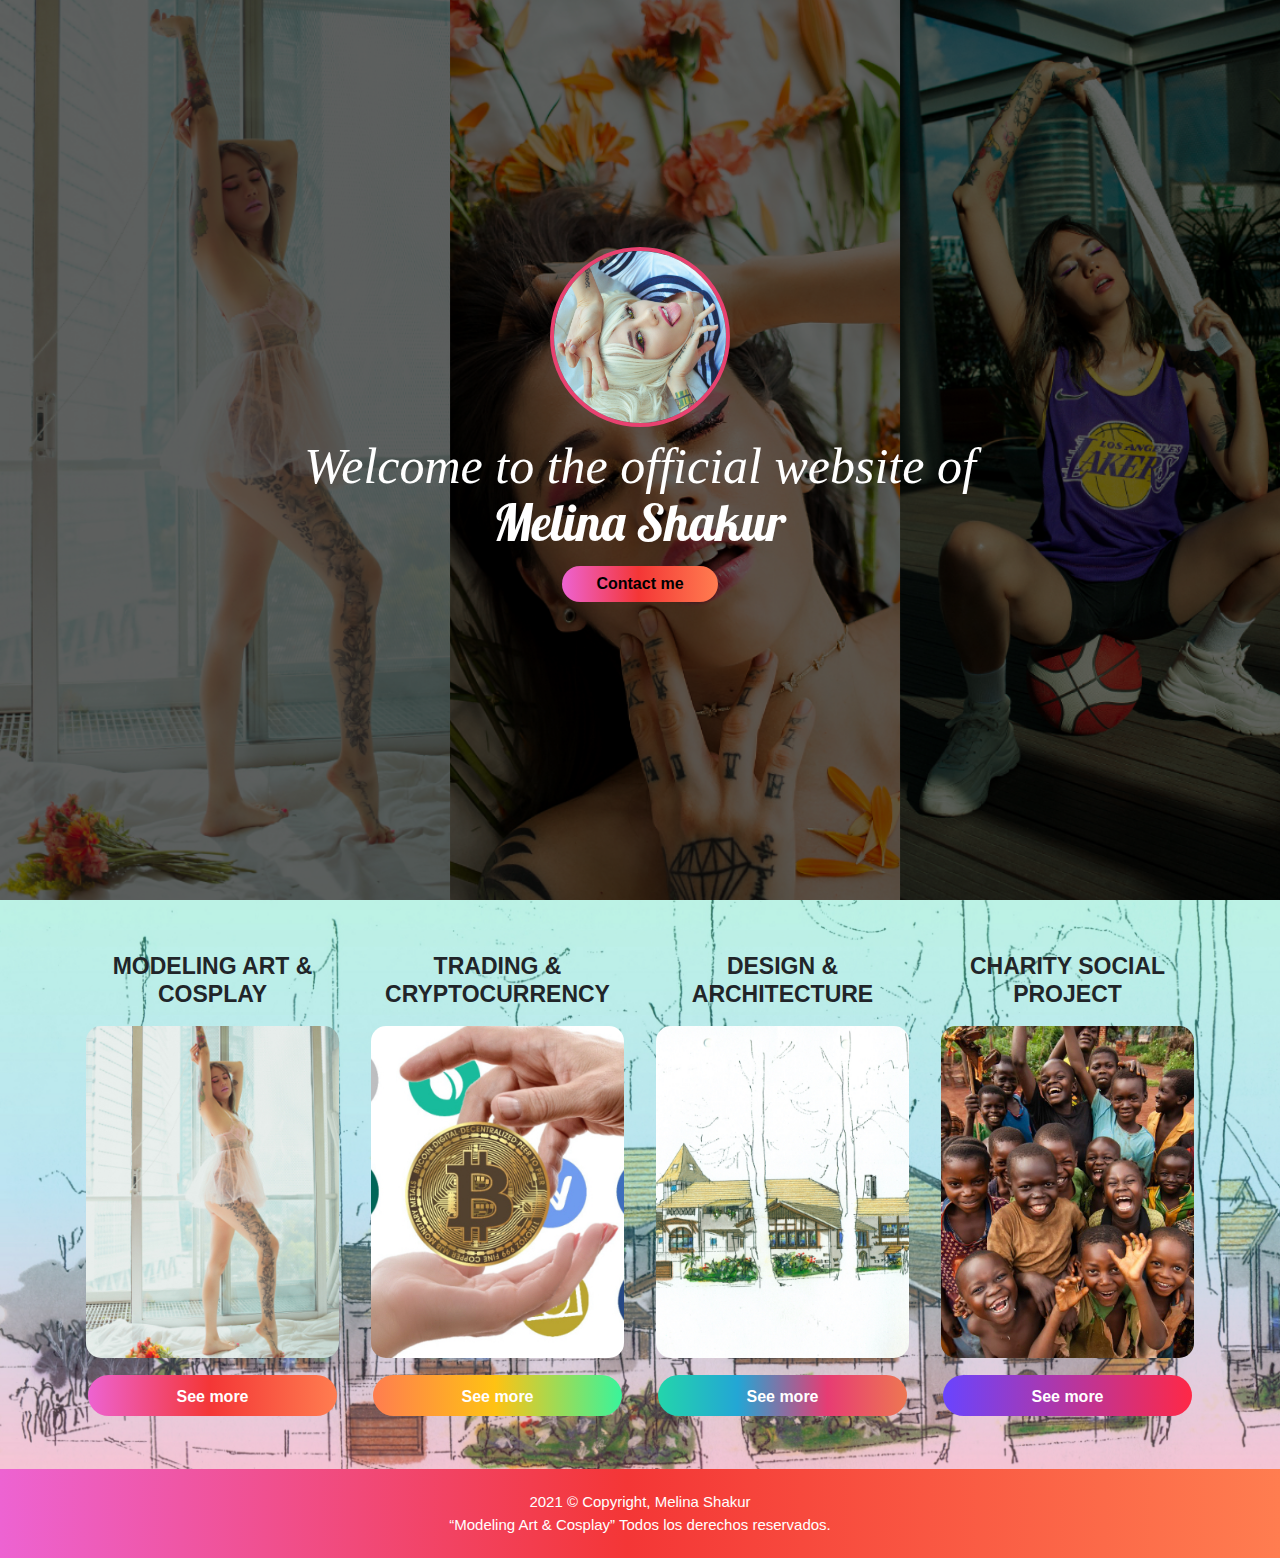
<file: index.html>
<!doctype html>
<html lang="en">
  <head>
    <!-- Required meta tags -->
    <meta charset="utf-8">
    <meta name="viewport" content="width=device-width, initial-scale=1, shrink-to-fit=no">
    <meta name="viewport" content="width=device-width, initial-scale=1, shrink-to-fit=no">
    <meta http-equiv="X-UA-Compatible" content="IE=9; IE=8; IE=7; IE=EDGE" />
        <link rel="shortcut icon" type="svg" href="assets/img/favicon.ico">
    <!--FONTS-->
    <link rel="preconnect" href="https://fonts.gstatic.com">
    <link href="https://fonts.googleapis.com/css2?family=Lobster&display=swap" rel="stylesheet">

    <!-- Vendor CSS Files -->
    <link href="assets/vendor/bootstrap/css/bootstrap.min.css" rel="stylesheet">
    <!-- Personal CSS-->
    <link href="assets/css/styles.css" rel="stylesheet">
    <title> Melina Shakur Website</title>
  </head>
  <body>
    <nav></nav>
    <main>
      <section class="hero">
        <div class="container d-flex justify-content-center align-items-center">
          <div class="row">
            <div class="col-12 text-center">
              <div class="avatar d-none d-md-block">
                <img alt="avatar" src="assets/img/Home/Avatar.jpg">
              </div>
              <p class="hero-text">Welcome to the official website of</p>
              <h1 class="hero-title">Melina Shakur</h1>
              <button class="boton main-gradient"><a style="text-decoration:none;color:black;" href="https://www.onlyfans.com/melinashakur"><b>Contact me</b></a></button>
            </div>
          </div>
        </div>
      </section>
      <!-- End HERO-->
      <!-- CARDS -->
    <section class="cards ">
      <div class="container">

        <section class="row row-grid">
          <div class="col-md-6 col-lg-3 px-lg-0 d-flex justify-content-center">
          <div class="card ml-lg-0 ">
            <div class="card-body">
              <h2 class="card-title">MODELING ART & COSPLAY</h5>
                <img class="card-img" src="assets/img/Home/modelling.jpg" alt="Card image cap">
                <p class="card-text d-lg-none">Get to know my work as an alternative model, cosplayer and concept creator! I love creating erotic content and crazy characters</p>
                <a href="modeling.html"><button href="http://www.jquery2dotnet.com/" class="boton main-gradient button-see-more">See more</button></a>
              </div>
            </div>
          </div>
          <div class="col-md-6 col-lg-3 px-lg-0 d-flex justify-content-center">
            <div class="card">
              <div class="card-body">
                <h2 class="card-title">TRADING & CRYPTOCURRENCY</h5>
                  <img class="card-img" src="assets/img/Home/cryptocurrency.jpg" alt="Card image cap">
                  <p class="card-text d-lg-none">When I started travelling I found too much problems with banks and fiat so I started studying cryptocurrency</p>
                  <a href="trading.html"><button class="boton y-g-gradient button-see-more">See more</button></a>
                </div>
              </div>
            </div>
            <div class="col-md-6 col-lg-3 px-lg-0 d-flex justify-content-center">
              <div class="card">
                <div class="card-body">
                  <h2 class="card-title">DESIGN & ARCHITECTURE</h5>
                    <img class="card-img" src="assets/img/Home/architecture.jpg" alt="Card image cap">
                    <p class="card-text d-lg-none">I studied architecture in 2008, I see architecture as one of the most functional arts. I love working on concepts and emotions.</p>
                    <a href="design.html"> <button class="boton unicorn-gradient button-see-more">See more</button></a>
                  </div>
                </div>
              </div>
              <div class="col-md-6 col-lg-3 px-lg-0 d-flex justify-content-center">
                <div class="card mr-lg-0">
                  <div class="card-body">
                    <h2 class="card-title">CHARITY SOCIAL PROJECT</h5>
                      <img class="card-img" src="assets/img/Home/charity.jpg" alt="Card image cap">
                      <p class="card-text d-lg-none">Get to know my charity project. This project started in 2019 and ever since I starded travelling the world I knew there’s always inequality.</p>
                      <a href="charity.html"><button class="boton p-r-gradient button-see-more">See more</button></a>
                    </div>
                  </div>
                </div>
              </section>
            </div>
    </section>
  </main>
  <footer class="footer main-gradient">
    2021 © Copyright, Melina Shakur <br> “Modeling Art & Cosplay” Todos los derechos reservados.
  </footer>

  <!-- Optional JavaScript; choose one of the two! -->

  <script src="assets/vendor/jquery/jquery.min.js"></script>
  <script src="assets/vendor/venobox/venobox.min.js"></script>
    <script src="assets/vendor/bootstrap/js/bootstrap.bundle.min.js"></script>
    <script src="assets/vendor/jquery.easing/jquery.easing.min.js"></script>
  </body>
</html>
</file>
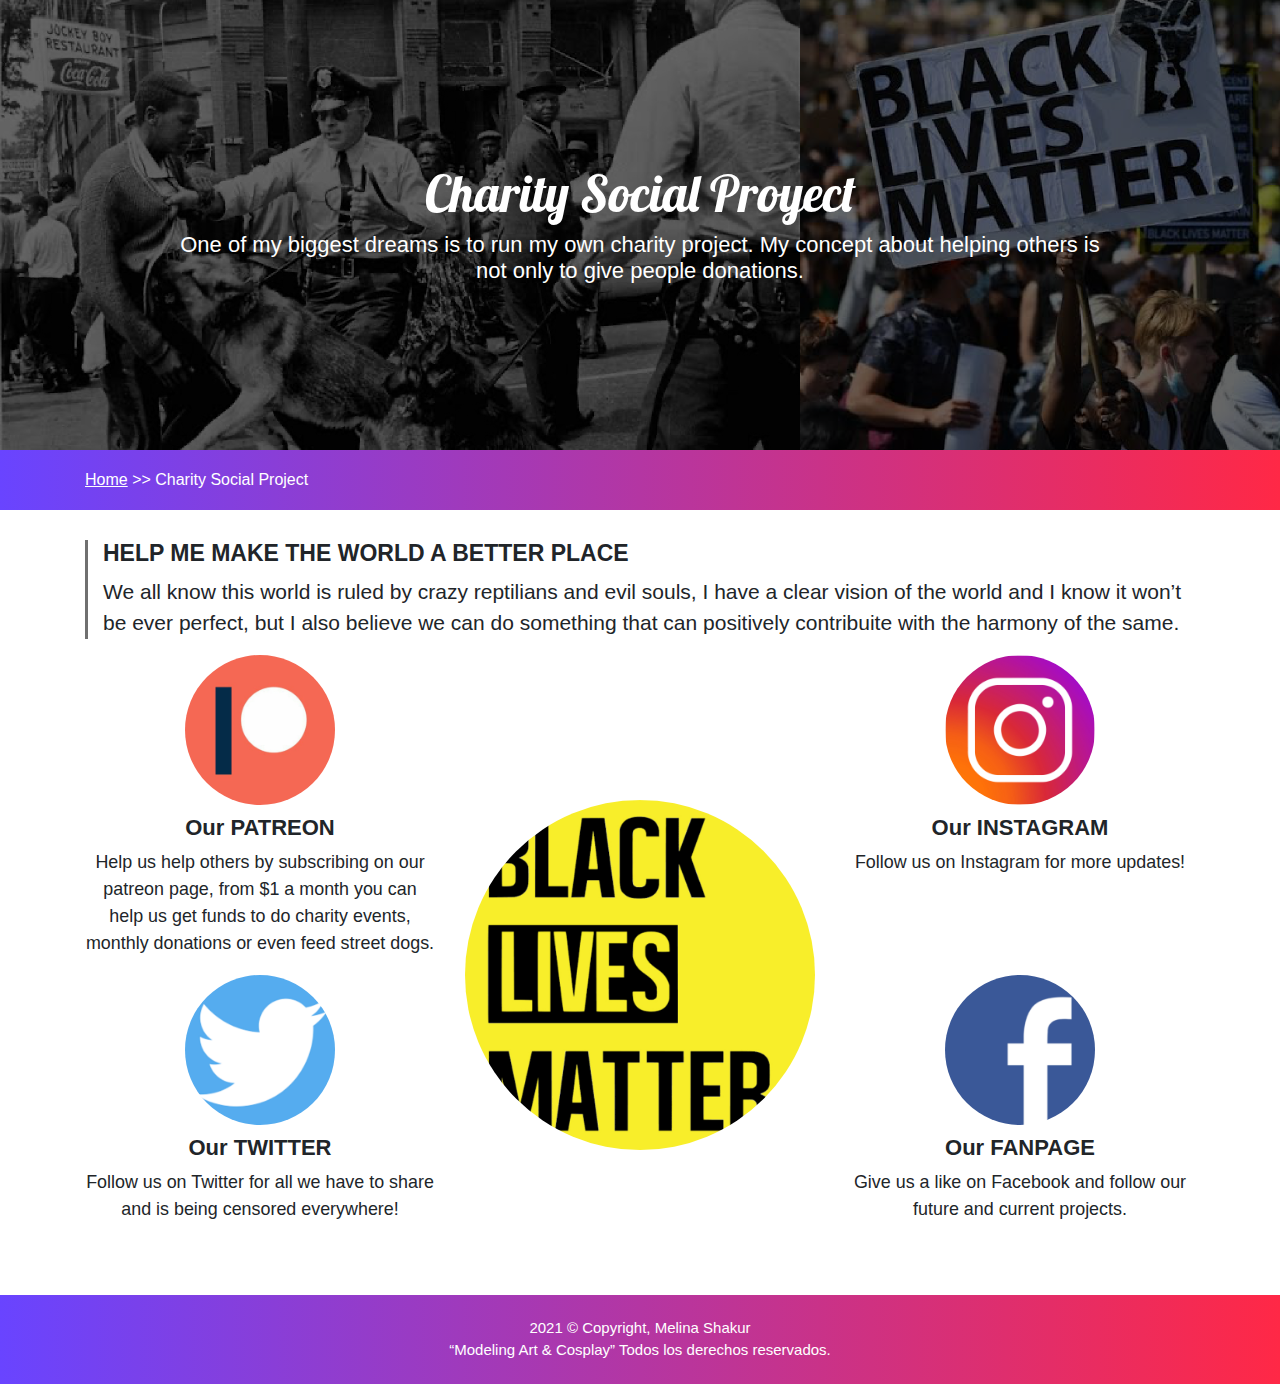
<file: charity.html>
<!doctype html>
<html lang="en">
  <head>
    <!-- Required meta tags -->
    <meta charset="utf-8">
    <meta name="viewport" content="width=device-width, initial-scale=1, shrink-to-fit=no">
    <meta name="viewport" content="width=device-width, initial-scale=1, shrink-to-fit=no">
    <meta http-equiv="X-UA-Compatible" content="IE=9; IE=8; IE=7; IE=EDGE" />
    <link rel="shortcut icon" type="svg" href="assets/img/favicon.ico">

    <!--FONTS-->
    <link rel="preconnect" href="https://fonts.gstatic.com">
    <link href="https://fonts.googleapis.com/css2?family=Lobster&display=swap" rel="stylesheet">
    
    <!-- Vendor CSS Files -->
    <link href="assets/vendor/bootstrap/css/bootstrap.min.css" rel="stylesheet">
    <!-- Personal CSS-->
    <link href="assets/css/styles.css" rel="stylesheet">
    <title> Melina Shakur Website</title>
  </head>
  <body>
    <nav></nav>
    <main>
        <section class="hero-subpage charity">
            <div class="container d-flex justify-content-center align-items-center text-center">
              <div class="row justify-content-center align-items-center">
                <div class="col-lg-10">
                  <h1 class="hero-title">Charity Social Proyect</h1>
                  <p class="hero-text">One of my biggest dreams is to run my own charity project. My concept about helping others is not only to give people donations.</p>
                </div>
              </div>
            </div>
        </section><!-- End Hero -->
        <!-- ======= Breadcrumbs ======= -->
        <section class="breadcrumbs b-r-gradient">
            <div class="container">
            <div class="row d-flex justify-content-between align-items-center">
                <p class="col-12">
                    <a href="index.html">Home</a> >> Charity Social Project
                </p>
            </div>
            </div>
        </section>
        <!-- End Breadcrumbs -->
        <section class="better-place">
          <div class="container">
            <div class="row">
              <div class="col-12">
                <div class="text-container">
                  <h2>
                    HELP ME MAKE THE WORLD A BETTER PLACE
                  </h2>
                  <p>
                    We all know this world is ruled by crazy reptilians and evil souls, I have a clear vision of the world and I know it won’t be ever perfect, but I also believe we can do something that can positively contribuite with the harmony of the same.
                  </p>
                </div>
              </div>
            </div>  
          </div>
        </section>
        <section class="social">
          <div class="container">
            <div class="row">
              <div class="col-6 col-lg-4 text-center">
                <div class="social-block">
                  <a href="https://www.patreon.com/leathelight"><img class="w-100 social-img" src="assets/img/Charity/petreon.jpg" alt="patreon"></a>
                  <h3 class="">Our PATREON</h3>
                  <p class="d-xl-none">Help us help others by subscribing on our patreon page, from $1 a month</p>
                  <p class="d-none d-xl-block">Help us help others by subscribing on our patreon page, from $1 a month you can help us get funds to do charity events, monthly donations or even feed street dogs.</p>
                </div>
                <div class="social-block">
                  <a href="https://twitter.com/leathelight"><img class="w-100 social-img" src="assets/img/Charity/twitter.jpg" alt="Twitter"></a>
                  <h3 class="">Our TWITTER</h3>
                  <p>Follow us on Twitter for all we have to share and is being censored everywhere!</p>
                </div>
              </div>
              <div class="d-none my-auto col-4 d-lg-block">
                <img class="w-100 img-centro " src="assets/img/Charity/lives.jpg" alt="Black-Lives-Matters">
              </div>
              <div class="col-6 col-lg-4 text-center">
                <div class="social-block">
                  <a href="https://www.instagram.com/leathelight"><img class="w-100 social-img" src="assets/img/Charity/instagram.jpg" alt="patreon"></a>
                  <h3 class="">Our INSTAGRAM</h3>
                  <p>Follow us on Instagram for more updates!</p>
                </div>
                <div class="social-block">
                  <a href="https://www.facebook.com/Lea-The-Light-110226703887746"><img class="w-100 social-img" src="assets/img/Charity/facebook.jpg" alt="patreon"></a>
                  <h3 class="">Our FANPAGE</h3>
                  <p>Give us a like on Facebook and follow our future and current projects.</p>
                </div>
              </div>
            </div>
          </div>
        </section>
        <section class="final-text d-lg-none">
          <div class="container">
            <div class="row">
              <div class="col-12">
                <div class="text-container">
                  <p>
                    Like we could just live and die without doing anything or we can live and do something that leaves a legacy or small influence over someone or a group of people. I think smalls things can make a huge change when they come from heart and from our deepest human nature.
                  </p>
                </div>
              </div>
            </div>  
          </div>
        </section>
    </main>
    <footer class="footer b-r-gradient">
      2021 © Copyright, Melina Shakur <br> “Modeling Art & Cosplay” Todos los derechos reservados.
    </footer>
  
  
      <!-- Optional JavaScript; choose one of the two! -->
  
      <script src="assets/vendor/jquery/jquery.min.js"></script>
      <script src="assets/vendor/bootstrap/js/bootstrap.bundle.min.js"></script>
      <script src="assets/vendor/jquery.easing/jquery.easing.min.js"></script>
    </body>
  </html>
</file>
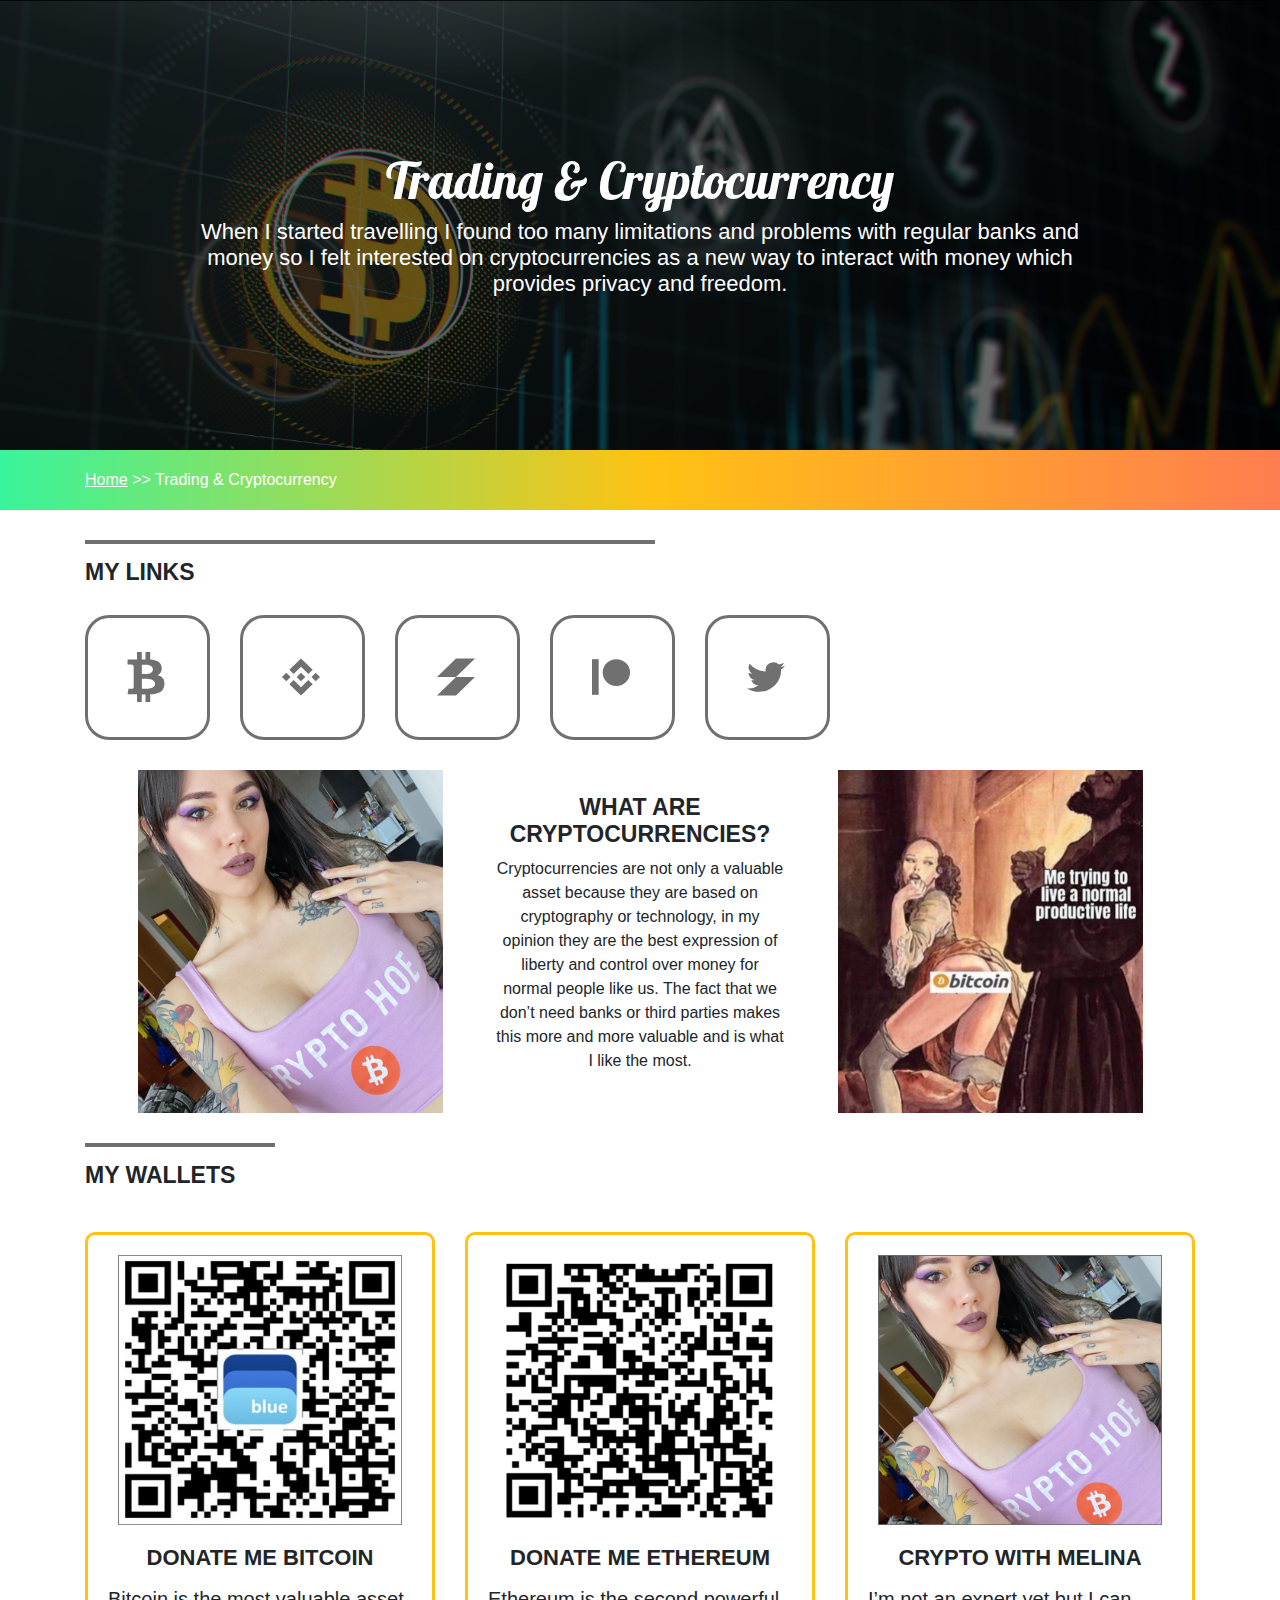
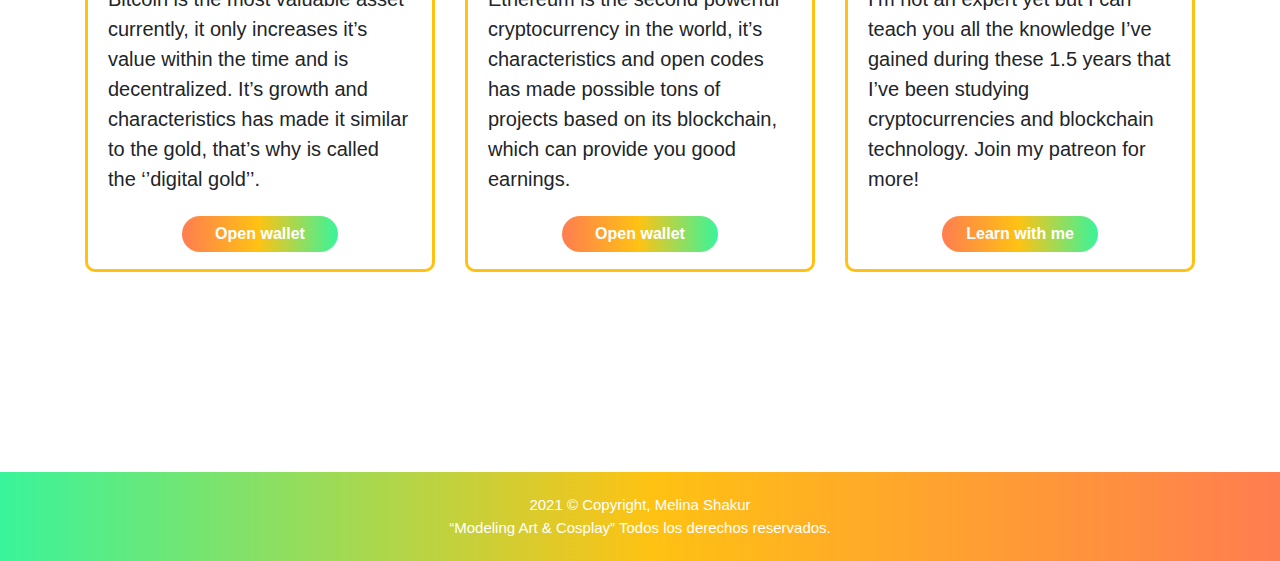
<file: trading.html>
<!doctype html>
<html lang="en">
  <head>
    <!-- Required meta tags -->
    <meta charset="utf-8">
    <meta name="viewport" content="width=device-width, initial-scale=1, shrink-to-fit=no">
    <meta name="viewport" content="width=device-width, initial-scale=1, shrink-to-fit=no">
    <meta http-equiv="X-UA-Compatible" content="IE=9; IE=8; IE=7; IE=EDGE" />
    <link rel="shortcut icon" type="svg" href="assets/img/favicon.ico">
    <!--FONTS-->
    <link rel="preconnect" href="https://fonts.gstatic.com">
    <link href="https://fonts.googleapis.com/css2?family=Lobster&display=swap" rel="stylesheet">
    
    <!-- Vendor CSS Files -->
    <link href="assets/vendor/bootstrap/css/bootstrap.min.css" rel="stylesheet">
    <!-- Personal CSS-->
    <link href="assets/css/styles.css" rel="stylesheet">
    <title> Melina Shakur Website</title>
  </head>
  <body>
    <nav></nav>
    <main>
        <section class="hero-subpage trading">
            <div class="container d-flex justify-content-center align-items-center text-center">
              <div class="row justify-content-center align-items-center">
                <div class="col-lg-10">
                  <h1 class="hero-title">Trading & Cryptocurrency</h1>
                  <p class="hero-text d-none d-md-inline-block">When I started travelling I found too many limitations and problems with regular banks and money so I felt interested on cryptocurrencies as a new way to interact with money which provides privacy and freedom.</p>
                  <p class="hero-text d-md-none">When I started travelling I found too many limitations and problems with regular banks, so I felt interested on cryptocurrencies</p>
                </div>
              </div>
            </div>
        </section><!-- End Hero -->
        <!-- ======= Breadcrumbs ======= -->
        <section class="breadcrumbs g-o-gradient">
            <div class="container">
            <div class="row d-flex justify-content-between align-items-center">
                <p class="col-12">
                    <a href="index.html">Home</a> >> Trading & Cryptocurrency
                </p>
            </div>
            </div>
        </section>
        <!-- End Breadcrumbs -->
        <section class="my-links">
          <div class="container">
            <div class="row align-content-start">
              <span class="col-6 title-line"></span>
            </div>  
            <div class="row">
              <div class="col-6">
                <h2 class="section-title">MY LINKS</h2>
              </div>
            </div>
            <div class="links row col- ml-0 mr-0">
              <a href="https://www.blockchain.com/btc/address/18gQZodP6JDiwQdkKAu8eRayrs2PSFqU5e">
                <div class="link">
                  <img class="link-icon" src="assets/SVGTrading/bitcoin-gris.svg" alt="twitter">
                </div>
              </a>
              <a href="https://www.binance.com/en/register?ref=46608136">
                <div class="link">
                  <img class="link-icon" src="assets/SVGTrading/binance-gris.svg" alt="patreon">
                </div>
              </a>
              <a href="https://app.stormgain.com/friend/BNS16496467">
                <div class="link">
                  <img class="link-icon" src="assets/SVGTrading/storm-gris.svg" alt="patreon">
                </div>
              </a>
              <a href="https://www.patreon.com/cryptowithmelina">
                <div class="link">
                  <img class="link-icon" src="assets/SVGTrading/patreon-gris.svg" alt="twitter">
                </div>
              </a>
              <a href="https://twitter.com/cryptomelina">
                <div class="link">
                  <img class="link-icon" src="assets/svg/twitter-gris.svg" alt="twitter">
                </div>
              </a>

            </div>
            <div class="meaning row">
              <div class="d-none d-lg-flex justify-content-xl-center col-lg-4">
                <img src="assets/img/Crypto/lg-melina.jpg" alt="melina">
              </div>
              <div class="col-12 mb-4 mb-md-0 d-flex justify-content-center order-lg-2 col-md-6 col-lg-4">
                <img src="assets/img/Crypto/lg-meme.jpg" alt="meme">
              </div>
              <div class="col-12 order-lg-1 col-md col-lg-4 cryptocurrencies">
                <h2 >WHAT ARE CRYPTOCURRENCIES?</h2>
                <p>Cryptocurrencies are not only a valuable asset because they are based on cryptography or technology, in my opinion they are the best expression of liberty and control over money for normal people like us. The fact that we don’t need banks or third parties makes this more and more valuable and is what I like the most.</p>
              </div>
            </div>
        </section>
        <section class="my-wallet">
          <div class="container">
            <div class="row align-content-start">
              <span class="col-6 col-md-3 col-lg-2 title-line"></span>
            </div> 
            <div class="row">
              <div class="col-7">
                <h2 class="section-title">MY WALLETS</h2>
              </div>
            </div>
            <div class="row d-flex justify-content-center align-items-center">
              <div class="col-12 col-md-6 col-lg-4 d-flex justify-content-center" >
                <div class="card text-center">
                  <img class="card-img-top" src="assets/img/Crypto/bitcoin.jpg" alt="Card image cap">
                  <div class="card-body">
                    <h5 class="card-title">DONATE ME BITCOIN</h5>
                    <p class="card-text">Bitcoin is the most valuable asset currently, it only increases it’s value within the time and is decentralized. It’s growth and characteristics has made it similar to the gold, that’s why is called the ‘’digital gold’’.</p>
                    <a href="https://www.blockchain.com/btc/address/18gQZodP6JDiwQdkKAu8eRayrs2PSFqU5e"><button class="boton y-g-gradient button-see-more">Open wallet</button></a>
                  </div>
                </div>
              </div>
              <div class="col-12 col-md-6 col-lg-4 d-flex justify-content-center">
                <div class="card text-center">
                  <img class="card-img-top" src="assets/img/Crypto/ethereum.png" alt="Card image cap">
                  <div class="card-body">
                    <h5 class="card-title">DONATE ME ETHEREUM</h5>
                    <p class="card-text">Ethereum is the second powerful cryptocurrency in the world, it’s characteristics and open codes has made possible tons of projects based on its blockchain, which can provide you good earnings.</p>
                    <a href="https://etherscan.io/address/0x025a72B8ca25e5e5d9E6D72730A21D4591Ee1606"><button class="boton y-g-gradient button-see-more">Open wallet</button></a>
                  </div>
                </div>
              </div>
              <div class="col-12 col-md-6 col-lg-4 d-flex justify-content-center">
                <div class="card text-center">
                  <img class="card-img-top" src="assets/img/Crypto/sm-melina.jpg" alt="Card image cap">
                  <div class="card-body">
                    <h5 class="card-title">CRYPTO WITH MELINA</h5>
                    <p class="card-text">I’m not an expert yet but I can teach you all the knowledge I’ve gained during these 1.5 years that I’ve been studying cryptocurrencies and blockchain technology. Join my patreon for more!</p>
                    <a href="https://www.patreon.com/cryptowithmelina"><button class="boton y-g-gradient button-see-more">Learn with me</button></a>
                  </div>
                </div>
              </div>
            </div>
          </div>
        </section>
    </main>
    <footer class="footer g-o-gradient">
      2021 © Copyright, Melina Shakur <br> “Modeling Art & Cosplay” Todos los derechos reservados.
    </footer>
  
  
      <!-- Optional JavaScript; choose one of the two! -->
  
      <script src="assets/vendor/jquery/jquery.min.js"></script>
      <script src="assets/vendor/bootstrap/js/bootstrap.bundle.min.js"></script>
      <script src="assets/vendor/jquery.easing/jquery.easing.min.js"></script>
    </body>
  </html>
</file>
<file: assets/css/styles.css>
/*--------------------------------------------------------------
# General
--------------------------------------------------------------*/
body {
  font-size: 16px;
  font-family: proxima-nova, sans-serif;
  font-style: normal; }

p {
  font-size: 16px; }

h1 {
  font: normal normal normal 45px/56px Lobster;
  font-size: 45px; }

h2 {
  font-size: 23px; }

.main-gradient {
  background: transparent linear-gradient(270deg, #FF7D50 0%, #F43636 51%, #ED63D2 100%) 0% 0% no-repeat padding-box; }

.y-g-gradient {
  background: transparent linear-gradient(270deg, #39F49B 0%, #FFC213 51%, #FF7D50 100%) 0% 0% no-repeat padding-box; }

.g-y-gradient {
  background: transparent linear-gradient(90deg, #39F49B 0%, #FFC213 100%) 0% 0% no-repeat padding-box; }

.unicorn-gradient {
  background: transparent linear-gradient(90deg, #23D5AB 0%, #23A6D5 32%, #E73C73 68%, #EE7752 100%) 0% 0% no-repeat padding-box; }

.g-p-unicorn-gradient {
  background: transparent linear-gradient(90deg, #23D5AB 0%, #23A6D5 32%, #E73C73 68%, #EE7752 100%) 0% 0% no-repeat padding-box; }

.p-r-gradient {
  background: transparent linear-gradient(90deg, #6944FF 0%, #FF2846 100%) 0% 0% no-repeat padding-box; }

.b-p-vertical-gradient {
  background: transparent linear-gradient(180deg, #23D5AB 0%, #23A6D5 50%, #E73C73 100%) 0% 0% no-repeat padding-box; }

.g-o-gradient {
  background: transparent linear-gradient(90deg, #39F49B 0%, #FFC213 51%, #FF7D50 100%) 0% 0% no-repeat padding-box; }

.b-r-gradient {
  background: transparent linear-gradient(90deg, #6944FF 0%, #FF2846 100%) 0% 0% no-repeat padding-box; }

.o-p-gradient {
  background: transparent linear-gradient(90deg, #FF7D50 0%, #F43636 51%, #ED63D2 100%) 0% 0% no-repeat padding-box; }

/*--------------------------------------------------------------
# Back to top button
--------------------------------------------------------------*/
  /*--------------------------------------------------------------
# Menu
--------------------------------------------------------------*/
/*--------------------------------------------------------------
  # Hero Section
  --------------------------------------------------------------*/
.hero {
  width: 100%;
  height: 100vh;
  background-size: cover;
  position: relative;
  background-image: url("../img/Home/cover.jpg"); }

.hero:before {
  content: "";
  background: rgba(0, 0, 0, 0.6);
  position: absolute;
  bottom: 0;
  top: 0;
  left: 0;
  right: 0;
  opacity: 100%; }

.hero .container {
  width: 100%;
  height: 100%; }

.avatar {
  position: relative;
  top: -50px;
  margin-bottom: -50px; }

.avatar img {
  width: 150px;
  height: 150px;
  max-width: 180px;
  max-height: 180px;
  -webkit-border-radius: 50%;
  -moz-border-radius: 50%;
  border-radius: 50%;
  border: 4px solid #E84170;
  opacity: 1;
  margin-bottom: 10px; }

.hero-text {
  color: white;
  margin: 0; }

.hero-title {
  color: #FFFFFF;
  opacity: 1;
  margin: 0; }

.boton {
  margin-top: 13PX;
  color: black;
  width: 160px;
  height: 40px;
  border-radius: 25px;
  opacity: 1;
  border-color: transparent; }

  /*--------------------------------------------------------------
. Options
--------------------------------------------------------------*/
.cards {
  margin-bottom: 54px; }

.cards .card {
  max-width: 328px;
  margin-top: 30px;
  border-color: transparent; }

.cards .card .card-body {
  padding: 0; }

.cards .card .card-body .card-title {
  display: flex;
  margin: 0;
  min-height: 60px;
  font-size: 23px;
  font-weight: bold;
  align-items: center;
  justify-content: center;
  text-align: center; }

.cards .card .card-body .card-img {
  margin: 13px 0;
  border-radius: 15px;
  opacity: 1; }

.cards .card .card-body .card-text {
  text-align: center;
  margin: 13px 0; }

.cards .card .card-body .button-see-more {
  margin: 0;
  color: #FFFFFF;
  width: 100%;
  font-weight: bold;
  min-height: 45px;
  padding: 10px 0; }

/*-----------Footer-----------*/
.footer {
  text-align: center;
  color: #FFFFFF;
  padding: 22px 0;
  font-size: 13px; }

@media (min-width: 576px) {
  .hero {
    background-image: url("../img/Home/cover2.jpg"); } }
@media (min-width: 992px) {
  h1 {
    font-size: 50px; }

  .hero {
    background-image: url("../img/Home/cover4.jpg"); }

  .hero-text {
    font: italic normal normal 50px Lobster Two;
    font-size: 50px; }

  .cards {
    background-image: url("../img/Home/house_rgb.jpg");
    background-size: cover;
    position: relative;
    margin-bottom: 0px; }

  .cards .card {
    background: transparent;
    max-width: 230px;
    margin-top: 50px;
    margin-bottom: 50px;
    padding: 0;
    border-color: transparent; }

  .cards .card .card-body .card-img {
    margin: 15px 0;
    border-radius: 15px;
    opacity: 1; }

  .footer {
    font-size: 15px; } }
@media (min-width: 1200px) {
  .avatar img {
    min-width: 180px;
    min-height: 180px; }

  .cards .card {
    max-width: 255px; } }
/*-----------subpages---------*/
.hero-subpage {
  width: 100%;
  height: 50vh;
  background-size: cover;
  position: relative;
  background-image: url("../img/Crypto/crypto.jpg"); }

.hero-subpage:before {
  content: "";
  background: rgba(0, 0, 0, 0.6);
  position: absolute;
  bottom: 0;
  top: 0;
  left: 0;
  right: 0;
  opacity: 100%; }

.hero-subpage .container {
  width: 100%;
  height: 50vh;
  position: relative; }

.hero-subpage .hero-text {
  margin-top: 10px;
  font-size: 22px;
  font-family: proxima-nova, sans-serif;
  font-style: normal; }

.breadcrumbs {
  display: flex;
  align-items: center;
  height: 60px; }

.breadcrumbs p {
  margin: 0;
  color: white; }

.breadcrumbs p a {
  text-decoration: underline;
  color: white; }

.title-line {
  width: 100%;
  height: 4px;
  display: inline-block;
  background: #707070;
  margin: 30px 0 15px 15px; }

.section-title {
  display: inline-block;
  margin-top: 4px solid #707070;
  font-weight: bold; }

.portfolio .portfolio-item {
  margin-bottom: 30px; }

.portfolio #portfolio-flters {
  padding: 0;
  margin: 0 auto 20px auto;
  list-style: none;
  text-align: center; }

.portfolio #portfolio-flters li {
  cursor: pointer;
  display: inline-block;
  padding: 8px 15px 10px 15px;
  font-size: 14px;
  font-weight: 600;
  line-height: 1;
  text-transform: uppercase;
  color: #444444;
  margin-bottom: 5px;
  border-radius: 3px; }

.portfolio #portfolio-flters li:hover, .portfolio #portfolio-flters li.filter-active {
  color: #151515;
  border-bottom: 6px solid #23D5AB; }

.portfolio #portfolio-flters li:last-child {
  margin-right: 0; }

.portfolio .portfolio-wrap {
  transition: 0.3s;
  position: relative;
  overflow: hidden;
  z-index: 1;
  background: rgba(21, 21, 21, 0.6);
  border-radius: 15px; }

.portfolio .portfolio-wrap::before {
  content: "";
  background: rgba(21, 21, 21, 0.6);
  position: absolute;
  left: 0;
  right: 0;
  top: 0;
  bottom: 0;
  transition: all ease-in-out 0.3s;
  z-index: 2;
  opacity: 0; }

.portfolio .portfolio-wrap img {
  transition: all ease-in-out 0.3s; }

.portfolio .portfolio-wrap .portfolio-info {
  opacity: 0;
  position: absolute;
  top: 0;
  left: 0;
  right: 0;
  bottom: 0;
  z-index: 3;
  transition: all ease-in-out 0.3s;
  display: flex;
  flex-direction: column;
  justify-content: flex-end;
  align-items: flex-start;
  padding: 20px; }

.portfolio .portfolio-wrap .portfolio-info h4 {
  font-size: 20px;
  color: #fff;
  font-weight: 600; }

.portfolio .portfolio-wrap .portfolio-info p {
  color: rgba(255, 255, 255, 0.7);
  font-size: 14px;
  text-transform: uppercase;
  padding: 0;
  margin: 0;
  font-style: italic; }

.portfolio .portfolio-wrap .portfolio-links {
  text-align: center;
  z-index: 4; }

.portfolio .portfolio-wrap .portfolio-links a {
  color: #fff;
  margin: 0 5px 0 0;
  font-size: 28px;
  display: inline-block;
  transition: 0.3s; }

.portfolio .portfolio-wrap .portfolio-links a:hover {
  color: #ffc451; }

.portfolio .portfolio-wrap:hover::before {
  opacity: 1; }

.portfolio .portfolio-wrap:hover img {
  transform: scale(1.2); }

.portfolio .portfolio-wrap:hover .portfolio-info {
  opacity: 1; }

/******************* CHARITY PAGE *************************/
.charity {
  background-image: url("../img/Charity/sm-black.jpg"); }

.charity .hero-text {
  font-size: 16px; }

.better-place {
  margin-top: 30px; }

.better-place .text-container {
  text-align: center;
  padding-left: 15px;
  border-left-width: 3px;
  border-left-color: #707070;
  border-left-style: solid; }

.better-place h2 {
  font-size: 23px;
  font-family: proxima-nova, sans-serif;
  font-style: normal;
  font-weight: bold; }

.better-place p {
  text-align: left;
  font-size: 16px; }

.social .social-block {
  min-height: 260px; }

.social .social-img {
  max-width: 150px;
  max-height: 150px;
  border: 0px solid;
  border-radius: 50%; }

.social .img-centro {
  border: 0px solid;
  border-radius: 50%; }

.social h3 {
  margin-top: 10px;
  font-size: 16px;
  font-weight: bold; }

.social p {
  font-size: 15px; }

.final-text {
  margin-top: 30px;
  margin-bottom: 50px; }

.final-text .text-container {
  text-align: center;
  border-left-width: 3px;
  border-left-color: #707070;
  border-left-style: solid;
  padding-left: 15px; }

.final-text p {
  padding-top: 10px;
  padding-bottom: 10px;
  text-align: left;
  font-size: 16px; }

@media (min-width: 768px) {
  .better-place h2 {
    text-align: start; }

  .better-place p {
    text-align: left;
    font-size: 21px; }

  .social .social-block {
    min-height: 300px; }

  .social h3 {
    font-size: 22px; }

  .social p {
    font-size: 17.9px; } }
@media (min-width: 992px) {
  .charity {
    background-image: url(../img/Charity/lg-black.jpg); }

  .charity .hero-text {
    font-size: 22px; }

  .better-place p {
    text-align: left;
    font-size: 21px; }

  .social h3 {
    font-size: 22px; }

  .social p {
    font-size: 17.9px; } }
@media (min-width: 1200px) {
  .social .social-block {
    min-height: 320px; } }
/******************* TRADING PAGE *************************/
.my-links .links {
  display: flex;
  justify-content: space-between;
  flex-wrap: wrap;
  margin-left: 0px; }

.my-links .link {
  margin-top: 20px;
  height: 130px;
  width: 130px;
  min-height: 130px;
  max-height: 130px;
  min-width: 130px;
  max-width: 130px;
  background: transparent;
  border: 3px solid #707070;
  border-radius: 24px;
  opacity: 1;
  display: flex;
  align-items: center;
  justify-content: center; }

.my-links .link-icon {
  width: 50px;
  height: 50px;
  padding: 0 .5rem 0 .3rem;
  text-align: center; }

.link2 {
  margin-top: 20px;
  height: 120px;
  width: 120px;
  min-height: 120px;
  max-height: 120px;
  min-width: 120px;
  max-width: 120px;
  background: #FEC22D;
  border: 2px solid #FFDF83;
  border-radius: 65px;
  opacity: 1;
  display: flex;
  align-items: center;
  justify-content: center; }

.link-icon2 {
  width: 50px;
  height: 50px;
  padding: 0 .5rem 0 .3rem;
  color: white;
  text-align: center; }

.my-links .meaning {
  margin-top: 30px;
  display: flex;
  align-items: center;
  justify-content: center; }

.my-links .meaning img {
  max-width: 305px;
  max-height: 400px; }

.my-links .meaning .cryptocurrencies {
  margin-top: 15px;
  text-align: center;
  margin-top: auto;
  margin-bottom: auto;
  max-width: 320px; }

.my-links .meaning .cryptocurrencies h2 {
  font-weight: bold; }

.my-wallet .card {
  width: 290px;
  height: 490px;
  border-width: 3px;
  border-color: #FFC213;
  margin-bottom: 20px;
  border-radius: 10px; }

.my-wallet .card-img-top {
  padding: 20px 30px 0px 30px;
  border-color: transparent;
  width: 100%;
  max-height: 230px; }

.my-wallet .card .card-body {
  padding: 20px 20px 0px 20px; }

.my-wallet .card .card-title {
  font-size: 20px;
  font-weight: bold; }

.my-wallet .card .card-text {
  font-size: 15px;
  margin: 0; }

.my-wallet .card .boton {
  width: 160px;
  height: 40px;
  font-size: 16px;
  font-weight: bold;
  color: white;
  margin-top: 15px;
  margin-bottom: 18px; }

@media (min-width: 576px) {
  .my-links .links {
    justify-content: start; }

  .my-links .link {
    margin-right: 15px; }

  .my-links .link2 {
    margin-right: 15px; } }
@media (min-width: 992px) {
  .my-links .meaning img {
    width: 100%;
    max-height: 400px; }

  .my-wallet .card {
    margin-top: 35px;
    margin-bottom: 50px; }

  .my-links .link {
    height: 125px;
    width: 125px;
    min-height: 125px;
    max-height: 125px;
    min-width: 125px;
    max-width: 125px;
    margin-right: 30px; }

  .my-links .link2 {
    height: 125px;
    width: 125px;
    min-height: 125px;
    max-height: 125px;
    min-width: 125px;
    max-width: 125px;
    margin-right: 30px; } }
@media (min-width: 1200px) {
  .my-wallet .card {
    width: 390px;
    height: 640px;
    margin-bottom: 200px; }

  .my-wallet .card-img-top {
    min-width: 290px;
    min-height: 290px; }

  .my-wallet .card .card-body {
    padding: 20px 20px 0px 20px; }

  .my-wallet .card .card-title {
    font-size: 22px;
    font-weight: bold; }

  .my-wallet .card .card-text {
    font-size: 20px;
    margin: 0;
    text-align: start; }

  .my-wallet .card .boton {
    width: 160px;
    height: 40px;
    font-size: 16px;
    font-weight: bold;
    color: white;
    margin-top: 20px;
    margin-bottom: 18px; } }
/******************* DESIGN PAGE *************************/
/******************* MODELING PAGE *************************/
.modeling {
  background-image: url("../img/Modeling/Cosplay-sm.jpg"); }

.modeling .hero-text {
  font-size: 16px; }

@media (min-width: 992px) {
  .modeling {
    background-image: url(../img/Modeling/Cosplay-lg.jpg); }

  .modeling .hero-text {
    font-size: 22px; } }
/******************* trading PAGE *************************/
.trading {
  background-image: url("../img/Crypto/crypto.jpg"); }

.trading .hero-text {
  font-size: 16px; }

@media (min-width: 992px) {
  .trading {
    background-image: url(../img/Achitecture/arqui-sm.jpg); }

  .trading .hero-text {
    font-size: 22px; } }
/******************* design PAGE *************************/
.design {
  background-image: url("../img/Achitecture/arqui-lg.jpg"); }

.design .hero-text {
  font-size: 16px; }

@media (min-width: 992px) {
  .trading {
    background-image: url(../img/Crypto/Cryptocurrency-Bitcoin-Blockchian-Dice-1@2x.jpg); }

  .trading .hero-text {
    font-size: 22px; } }

/*# sourceMappingURL=styles.css.map */
</file>
